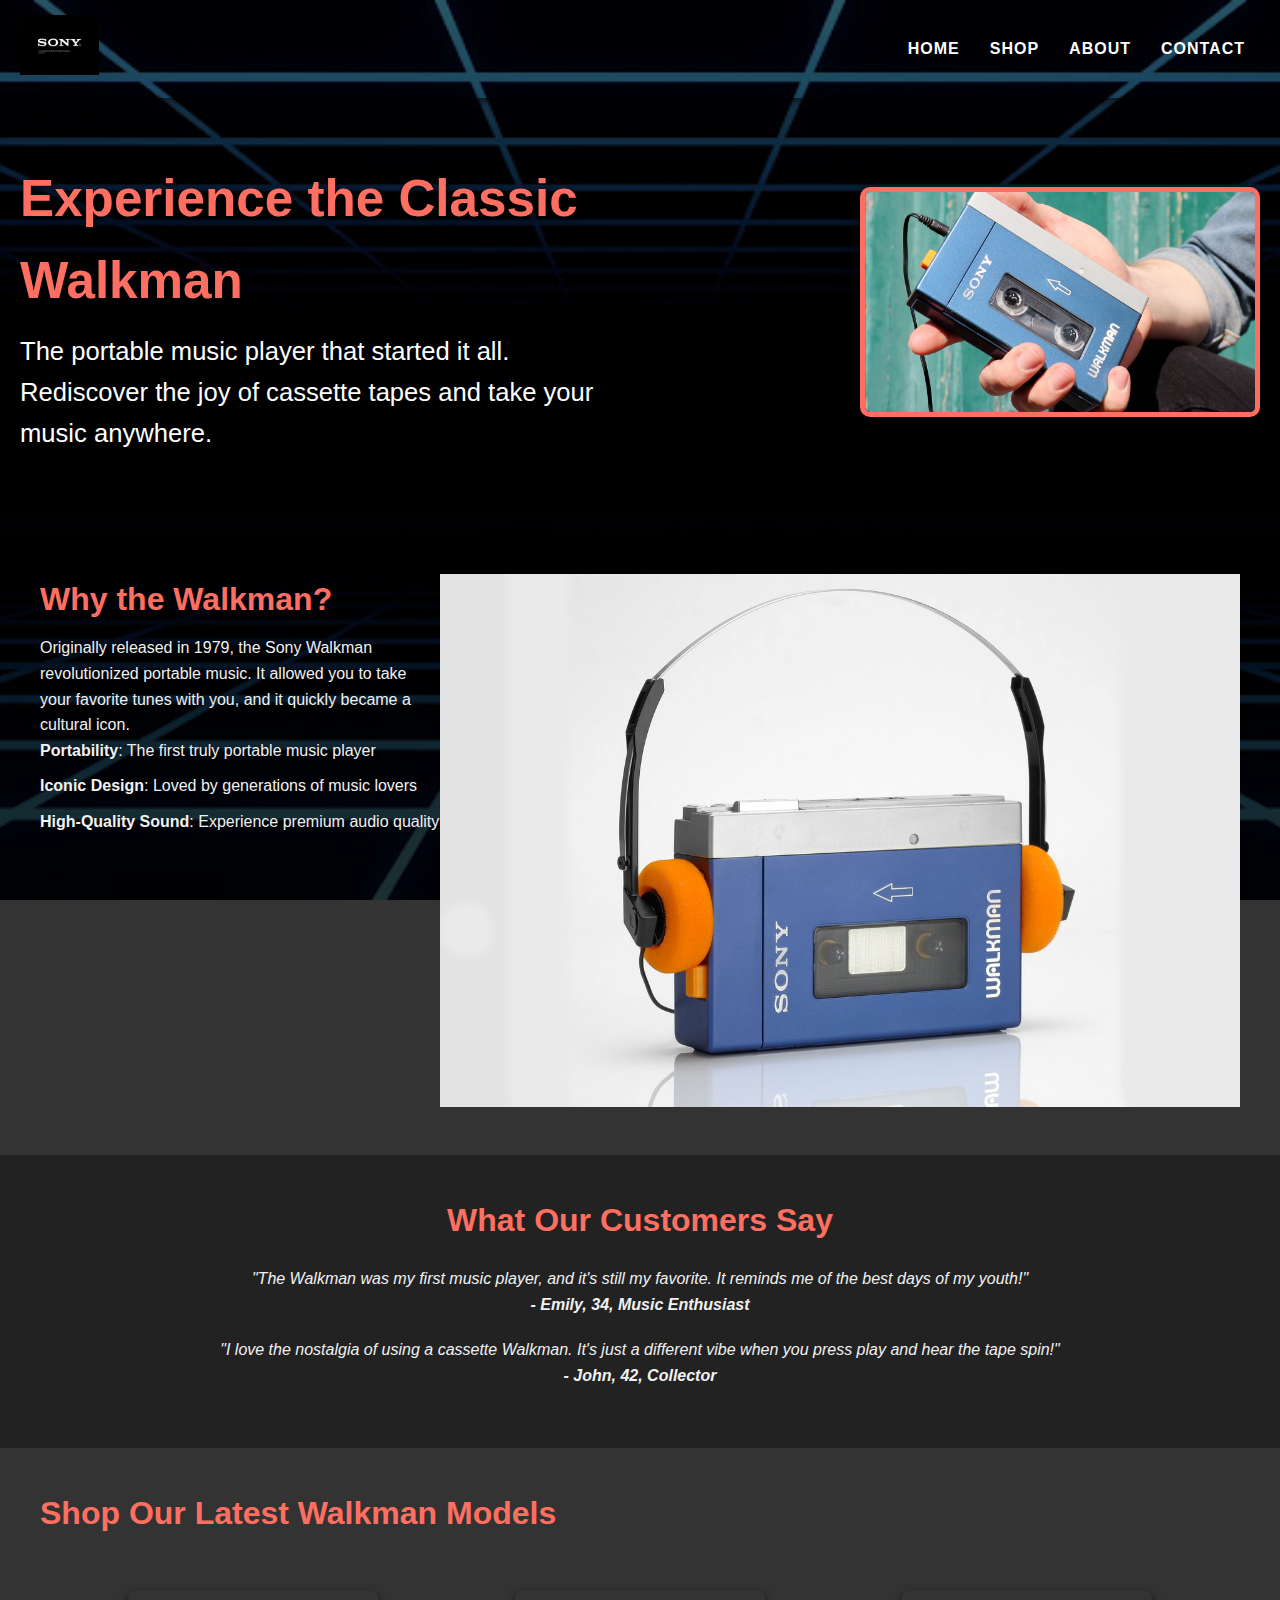
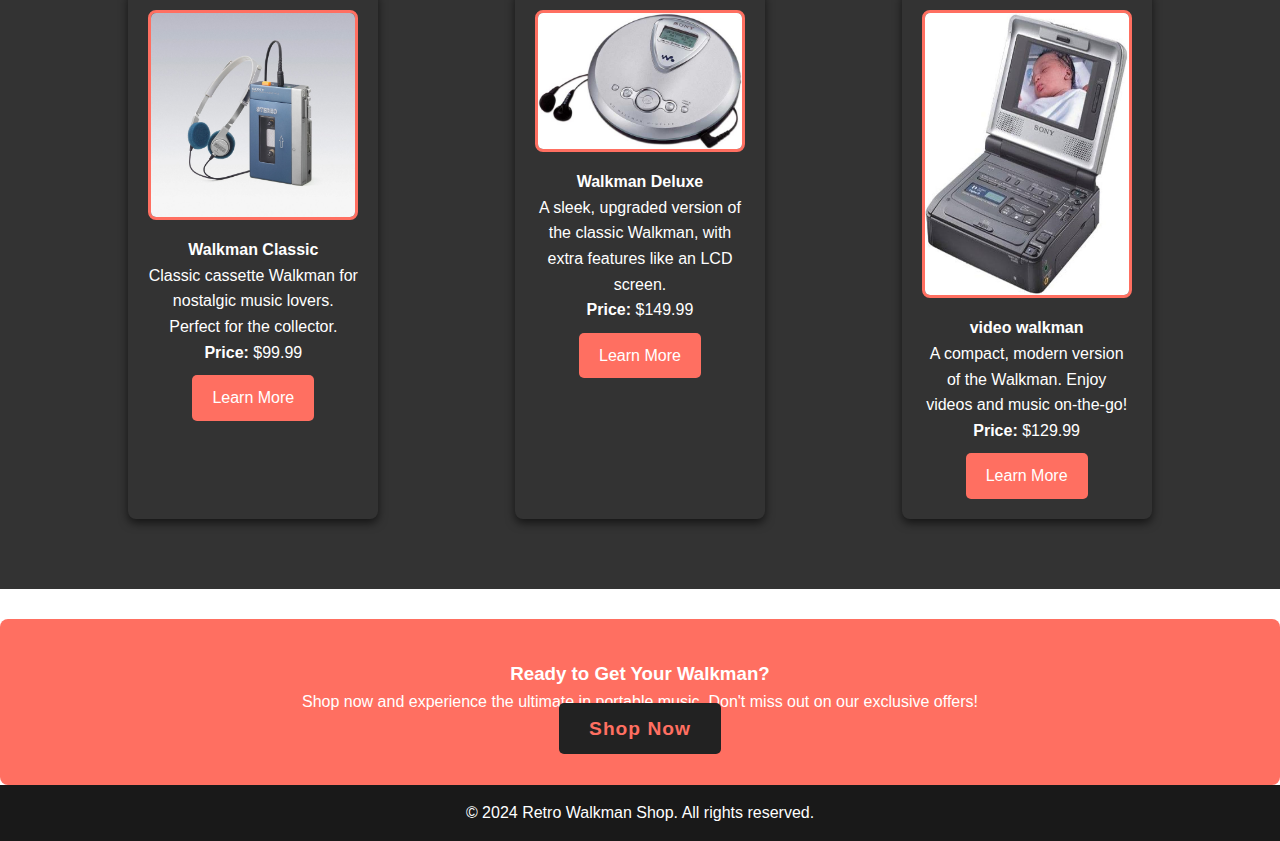
<file: project/index.html>
<!DOCTYPE html>
<html lang="en">
<head>
  <meta charset="UTF-8">
  <meta name="viewport" content="width=device-width, initial-scale=1.0">
  <title>Retro Walkman Shop</title>
  <link rel="stylesheet" href="css/style.css">
</head>
<body>
  <!-- Header with Logo and Navigation -->
  <header>
    <div class="logo">
      <img src="images/Logo.jpg" alt="Retro Walkman Logo">
    </div>
    <nav>
      <ul>
        <li><a href="index.html">Home</a></li>
        <li><a href="shop.html">Shop</a></li>
        <li><a href="about.html">About</a></li>
        <li><a href="contact.html">Contact</a></li>
      </ul>
    </nav>
  </header>

  <!-- Hero Section: Introduction to the Walkman -->
  <section class="hero">
    <div class="hero-content">
      <h2>Experience the Classic Walkman</h2>
      <p>The portable music player that started it all. Rediscover the joy of cassette tapes and take your music anywhere.</p>
    </div>
    <div class="hero-image">
      <img src="images/Walkman-hero.jpg" alt="Sony Walkman Classic">
    </div>
  </section>

  <!-- Product Highlights: Showcase the features of Walkman -->
  <section class="product-highlights">
    <div class="product-info">
      <h3>Why the Walkman?</h3>
      <p>Originally released in 1979, the Sony Walkman revolutionized portable music. It allowed you to take your favorite tunes with you, and it quickly became a cultural icon.</p>
      <ul>
        <li><strong>Portability</strong>: The first truly portable music player</li>
        <li><strong>Iconic Design</strong>: Loved by generations of music lovers</li>
        <li><strong>High-Quality Sound</strong>: Experience premium audio quality</li>
      </ul>
    </div>
    <div class="product-image">
      <img src="images/iconic-walkman.png" alt="Iconic Walkman">
    </div>
  </section>

  <!-- Testimonials Section -->
  <section class="testimonials">
    <h3>What Our Customers Say</h3>
    <div class="testimonial">
      <p>"The Walkman was my first music player, and it's still my favorite. It reminds me of the best days of my youth!"</p>
      <p>- Emily, 34, Music Enthusiast</p>
    </div>
    <div class="testimonial">
      <p>"I love the nostalgia of using a cassette Walkman. It's just a different vibe when you press play and hear the tape spin!"</p>
      <p>- John, 42, Collector</p>
    </div>
  </section>

  <!-- Featured Products -->
  <section class="featured-products">
    <h3>Shop Our Latest Walkman Models</h3>
    <div class="product-grid">
      <!-- Product 1 -->
      <div class="product">
        <img src="images/Product 1.jpg" alt="Walkman Classic">
        <h4>Walkman Classic</h4>
        <p>Classic cassette Walkman for nostalgic music lovers. Perfect for the collector.</p>
        <p><strong>Price:</strong> $99.99</p>
        <a href="product1.html" class="buy-now">Learn More</a>
      </div>
      <!-- Product 2 -->
      <div class="product">
        <img src="images/product 2.jpg" alt="Walkman Deluxe">
        <h4>Walkman Deluxe</h4>
        <p>A sleek, upgraded version of the classic Walkman, with extra features like an LCD screen.</p>
        <p><strong>Price:</strong> $149.99</p>
        <a href="walkman-product2.html" class="buy-now">Learn More</a>
      </div>
      <!-- Product 3 -->
      <div class="product">
        <img src="images/product 3.jpg" alt="Video Walkman">
        <h4>video walkman</h4>
        <p>A compact, modern version of the Walkman. Enjoy videos and  music on-the-go!</p>
        <p><strong>Price:</strong> $129.99</p>
        <a href="walkman-product3.html" class="buy-now">Learn More</a>
      </div>
    </div>
  </section>

  <!-- Call-to-Action Section -->
  <section class="cta">
    <h3>Ready to Get Your Walkman?</h3>
    <p>Shop now and experience the ultimate in portable music. Don't miss out on our exclusive offers!</p>
    <a href="shop.html" class="cta-btn">Shop Now</a>
  </section>

  <!-- Footer Section -->
  <footer>
    <p>&copy; 2024 Retro Walkman Shop. All rights reserved.</p>
  </footer>

  <script src="js/script.js"></script>
</body>
</html>
</file>
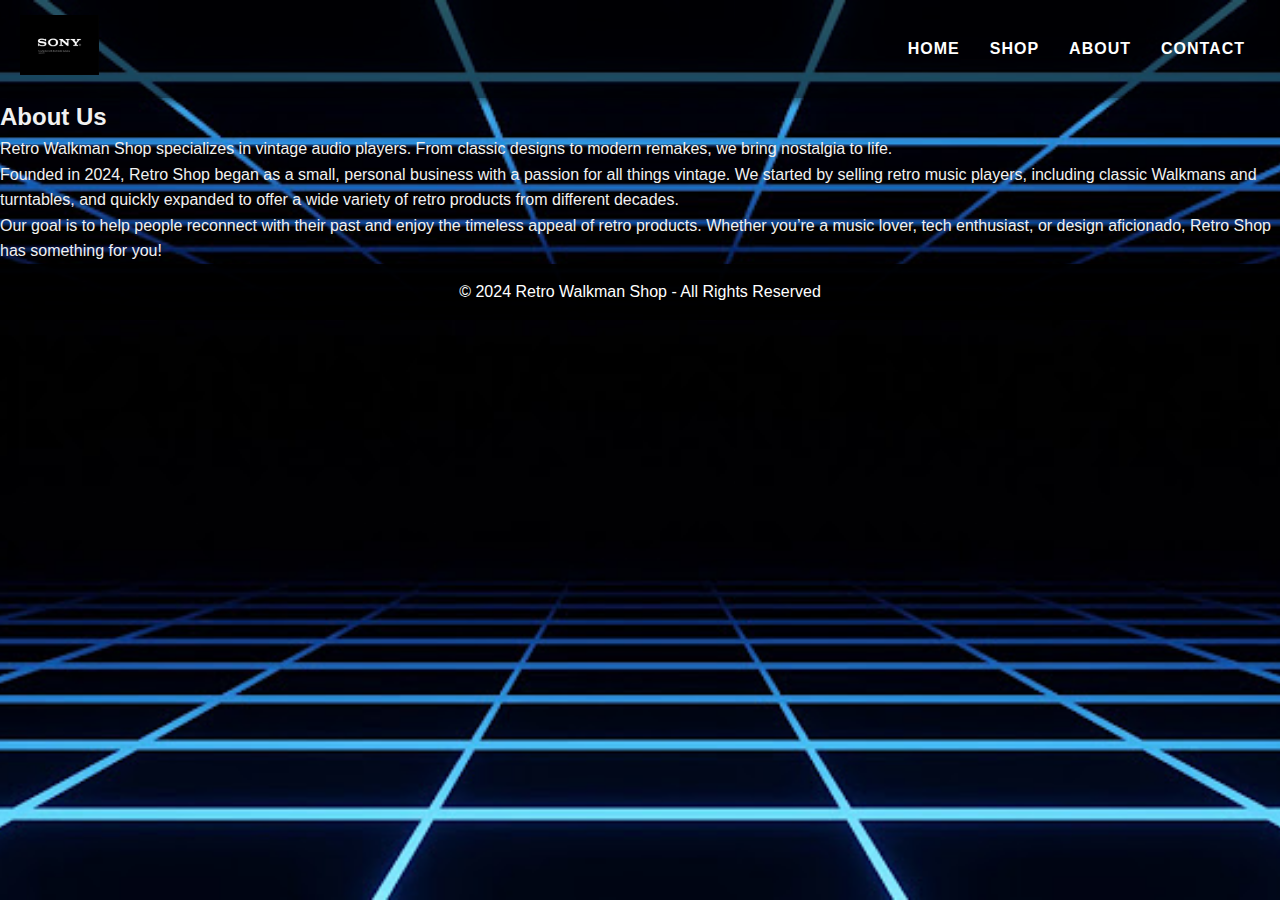
<file: project/about.html>
<!DOCTYPE html>
<html lang="en">
<head>
  <meta charset="UTF-8">
  <meta name="viewport" content="width=device-width, initial-scale=1.0">
  <title>About - Retro Walkman Shop</title>
  <link rel="stylesheet" href="css/style.css">
</head>
<body>
  <header class="main-header">
    <div class="logo">
      <img src="images/Logo.jpg" alt="Retro Shop Logo">
    </div>
    <nav>
      <ul>
        <li><a href="index.html">Home</a></li>
        <li><a href="shop.html">Shop</a></li>
        <li><a href="about.html">About</a></li>
        <li><a href="contact.html">Contact</a></li>
      </ul>
    </nav>
  </header>

  <section>
    <h2>About Us</h2>
    <p>Retro Walkman Shop specializes in vintage audio players. From classic designs to modern remakes, we bring nostalgia to life.</p>
    <p>Founded in 2024, Retro Shop began as a small, personal business with a passion for all things vintage. We started by selling retro music players, including classic Walkmans and turntables, and quickly expanded to offer a wide variety of retro products from different decades.</p>
    <p>Our goal is to help people reconnect with their past and enjoy the timeless appeal of retro products. Whether you’re a music lover, tech enthusiast, or design aficionado, Retro Shop has something for you!</p>
            </div>
  </section>

  <footer>
    <p>&copy; 2024 Retro Walkman Shop - All Rights Reserved</p>
  </footer>
</body>
</html>
</file>
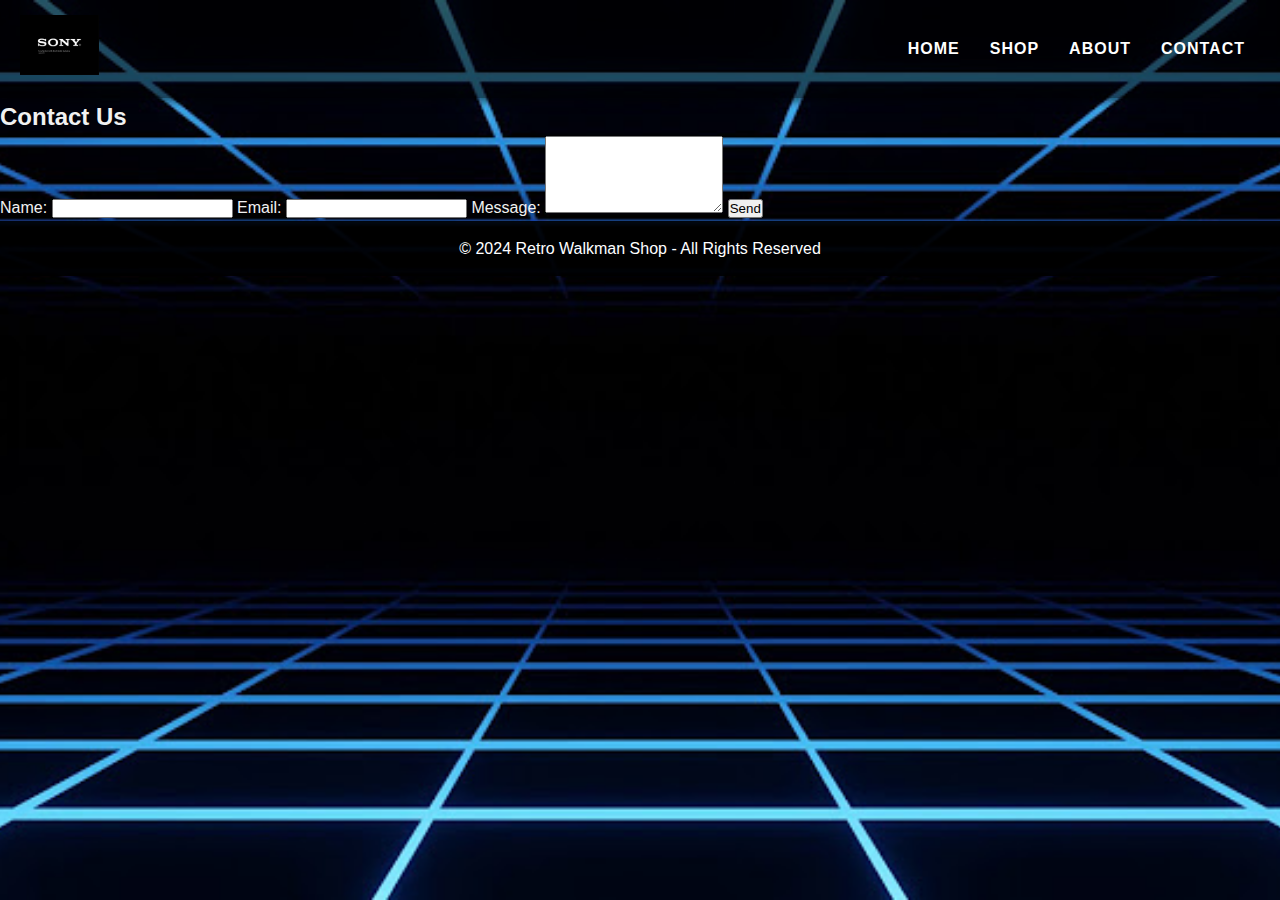
<file: project/contact.html>
<!DOCTYPE html>
<html lang="en">
<head>
  <meta charset="UTF-8">
  <meta name="viewport" content="width=device-width, initial-scale=1.0">
  <title>Contact - Retro Walkman Shop</title>
  <link rel="stylesheet" href="css/style.css">
</head>
<body>
  <header class="main-header">
    <div class="logo">
      <img src="images/Logo.jpg" alt="Retro Shop Logo">
    </div>
    <nav>
      <ul>
        <li><a href="index.html">Home</a></li>
        <li><a href="shop.html">Shop</a></li>
        <li><a href="about.html">About</a></li>
        <li><a href="contact.html">Contact</a></li>
      </ul>
    </nav>
  </header>

  <section>
    <h2>Contact Us</h2>
    <form>
      <label for="name">Name:</label>
      <input type="text" id="name" required>
      
      <label for="email">Email:</label>
      <input type="email" id="email" required>
      
      <label for="message">Message:</label>
      <textarea id="message" rows="5"></textarea>
      
      <button type="submit">Send</button>
    </form>
  </section>

  <footer>
    <p>&copy; 2024 Retro Walkman Shop - All Rights Reserved</p>
  </footer>
</body>
</html>
</file>
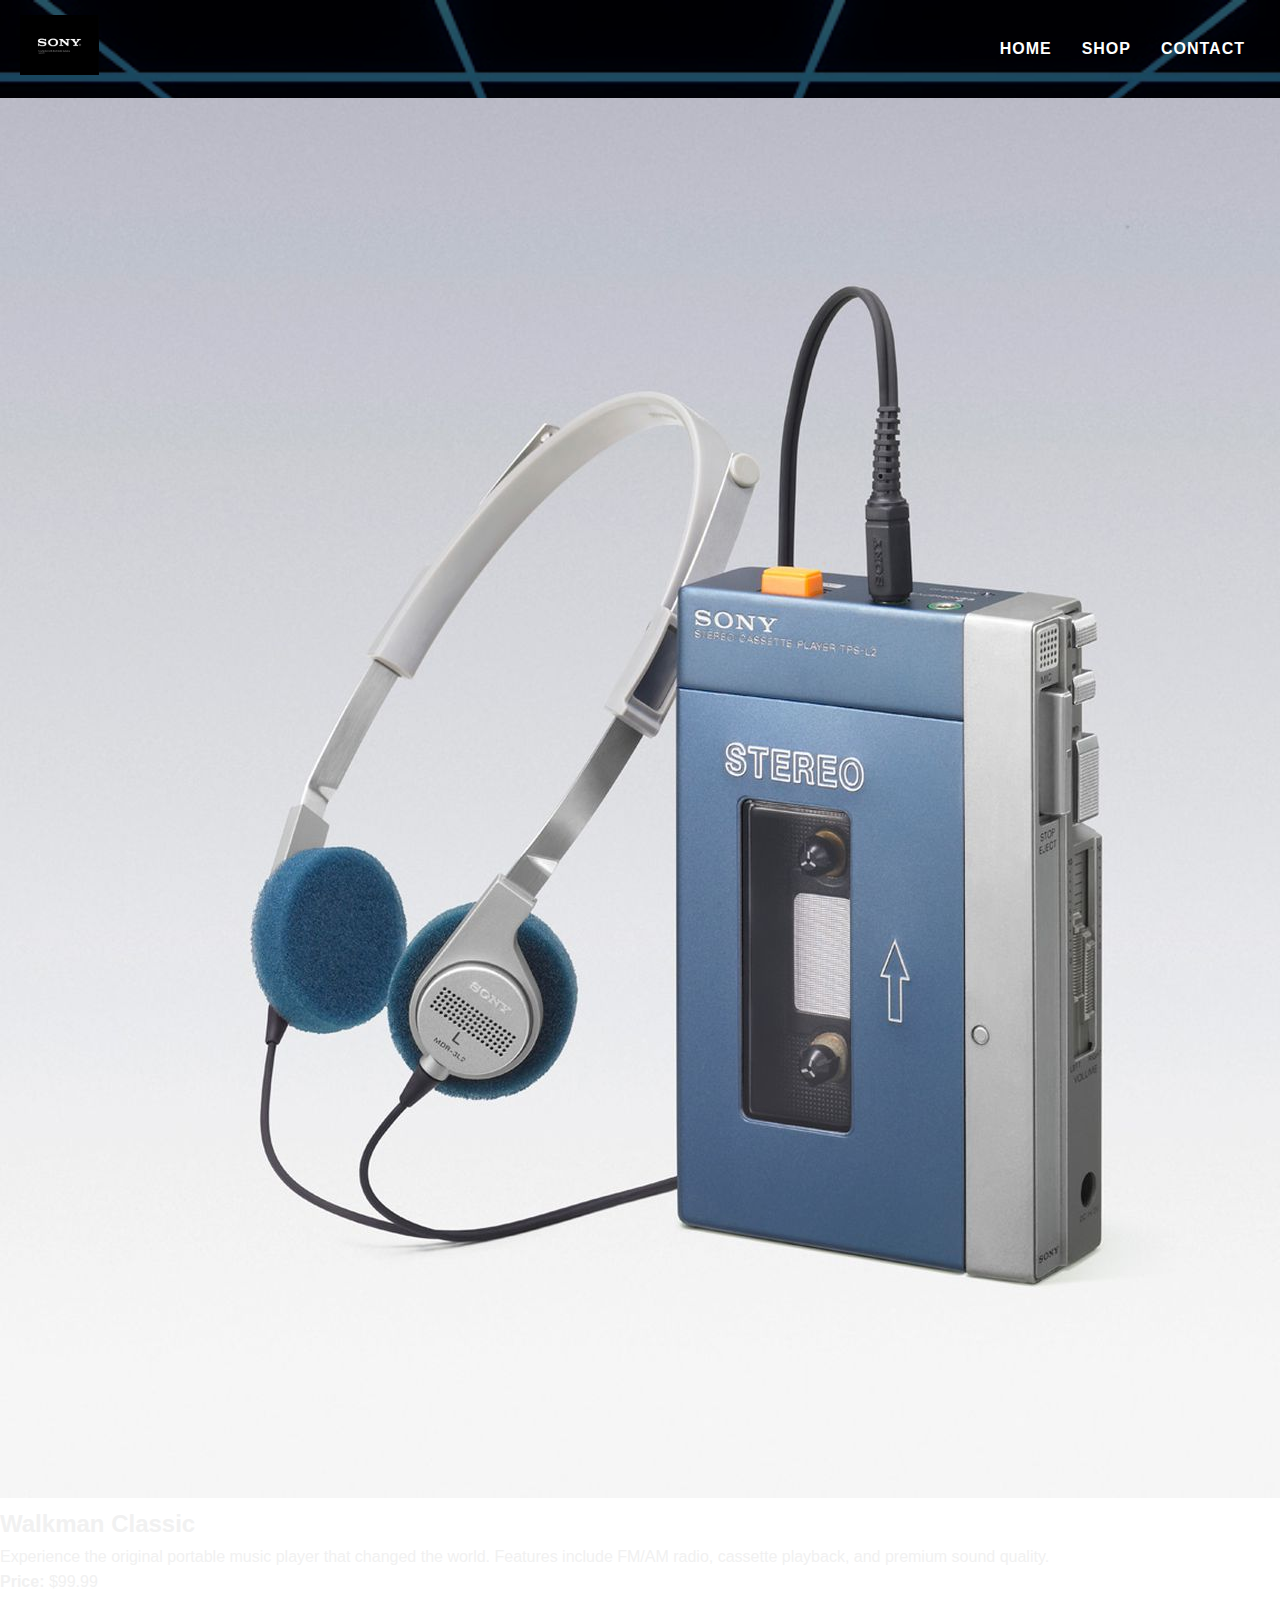
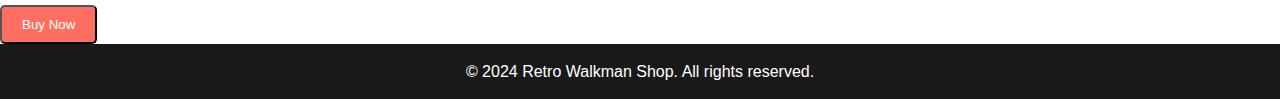
<file: project/product1.html>
<!DOCTYPE html>
<html lang="en">
<head>
  <meta charset="UTF-8">
  <meta name="viewport" content="width=device-width, initial-scale=1.0">
  <title>Walkman Classic - Product Page</title>
  <link rel="stylesheet" href="css/style.css">
</head>
<body>
  <header>
    <div class="logo">
      <img src="images/Logo.jpg" alt="Retro Walkman Logo">
    </div>
    <nav>
      <ul>
        <li><a href="index.html">Home</a></li>
        <li><a href="shop.html">Shop</a></li>
        <li><a href="contact.html">Contact</a></li>
      </ul>
    </nav>
  </header>

  <section class="product-detail">
    <div class="product-image">
      <img src="images/Product 1.jpg" alt="Walkman Classic">
    </div>
    <div class="product-info">
      <h2>Walkman Classic</h2>
      <p>Experience the original portable music player that changed the world. Features include FM/AM radio, cassette playback, and premium sound quality.</p>
      <p><strong>Price:</strong> $99.99</p>
      <button class="buy-now">Buy Now</button>
    </div>
  </section>

  <footer>
    <p>&copy; 2024 Retro Walkman Shop. All rights reserved.</p>
  </footer>

  <script src="js/script.js"></script>
</body>
</html>
</file>
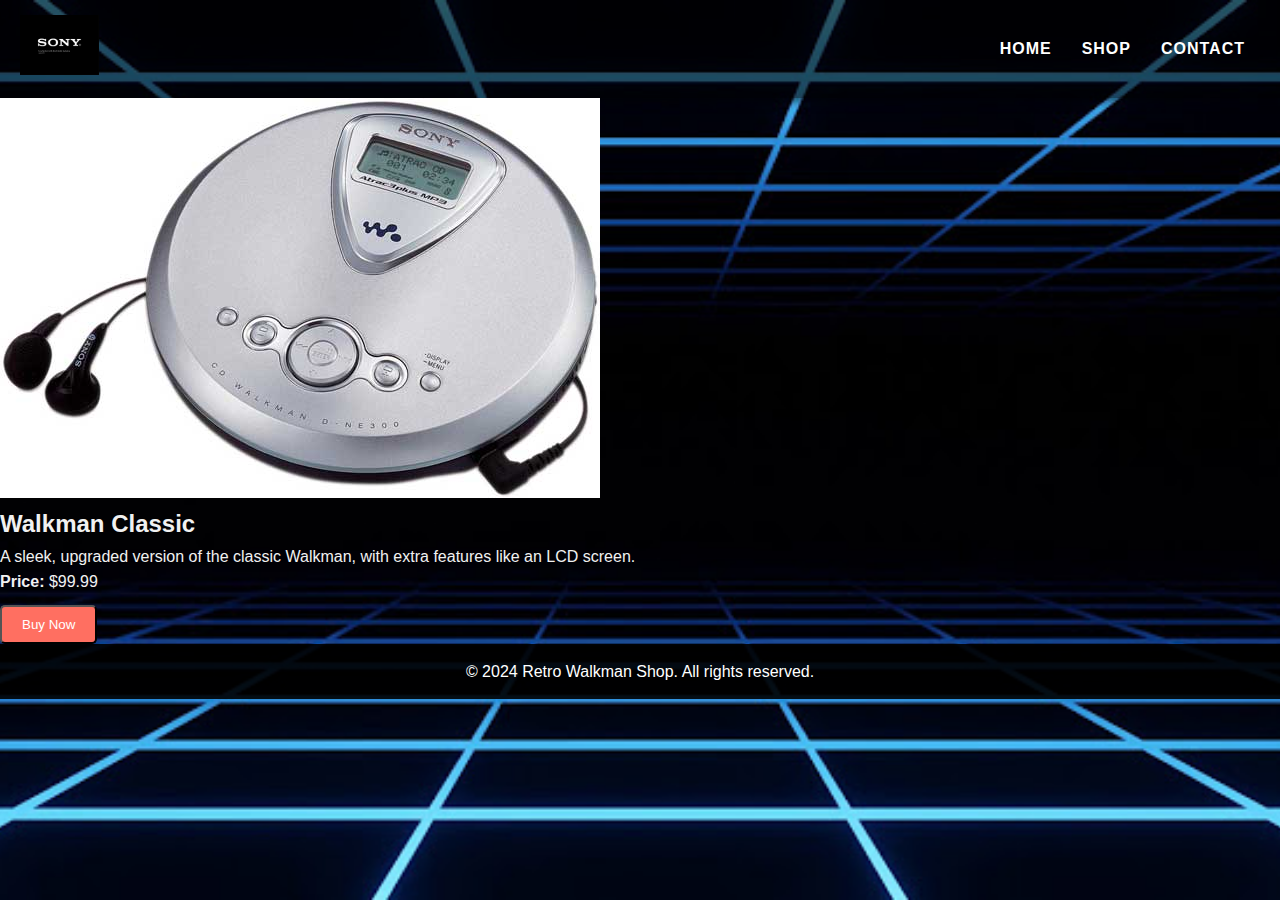
<file: project/product2.html>
<!DOCTYPE html>
<html lang="en">
<head>
  <meta charset="UTF-8">
  <meta name="viewport" content="width=device-width, initial-scale=1.0">
  <title>Walkman Classic - Product Page</title>
  <link rel="stylesheet" href="css/style.css">
</head>
<body>
  <header>
    <div class="logo">
      <img src="images/Logo.jpg" alt="Retro Walkman Logo">
    </div>
    <nav>
      <ul>
        <li><a href="index.html">Home</a></li>
        <li><a href="shop.html">Shop</a></li>
        <li><a href="contact.html">Contact</a></li>
      </ul>
    </nav>
  </header>

  <section class="product-detail">
    <div class="product-image">
      <img src="images/product 2.jpg" alt="Walkman Classic">
    </div>
    <div class="product-info">
      <h2>Walkman Classic</h2>
      <p>A sleek, upgraded version of the classic Walkman, with extra features like an LCD screen.
      <p><strong>Price:</strong> $99.99</p>
      <button class="buy-now">Buy Now</button>
    </div>
  </section>

  <footer>
    <p>&copy; 2024 Retro Walkman Shop. All rights reserved.</p>
  </footer>

  <script src="js/script.js"></script>
</body>
</html>
</file>
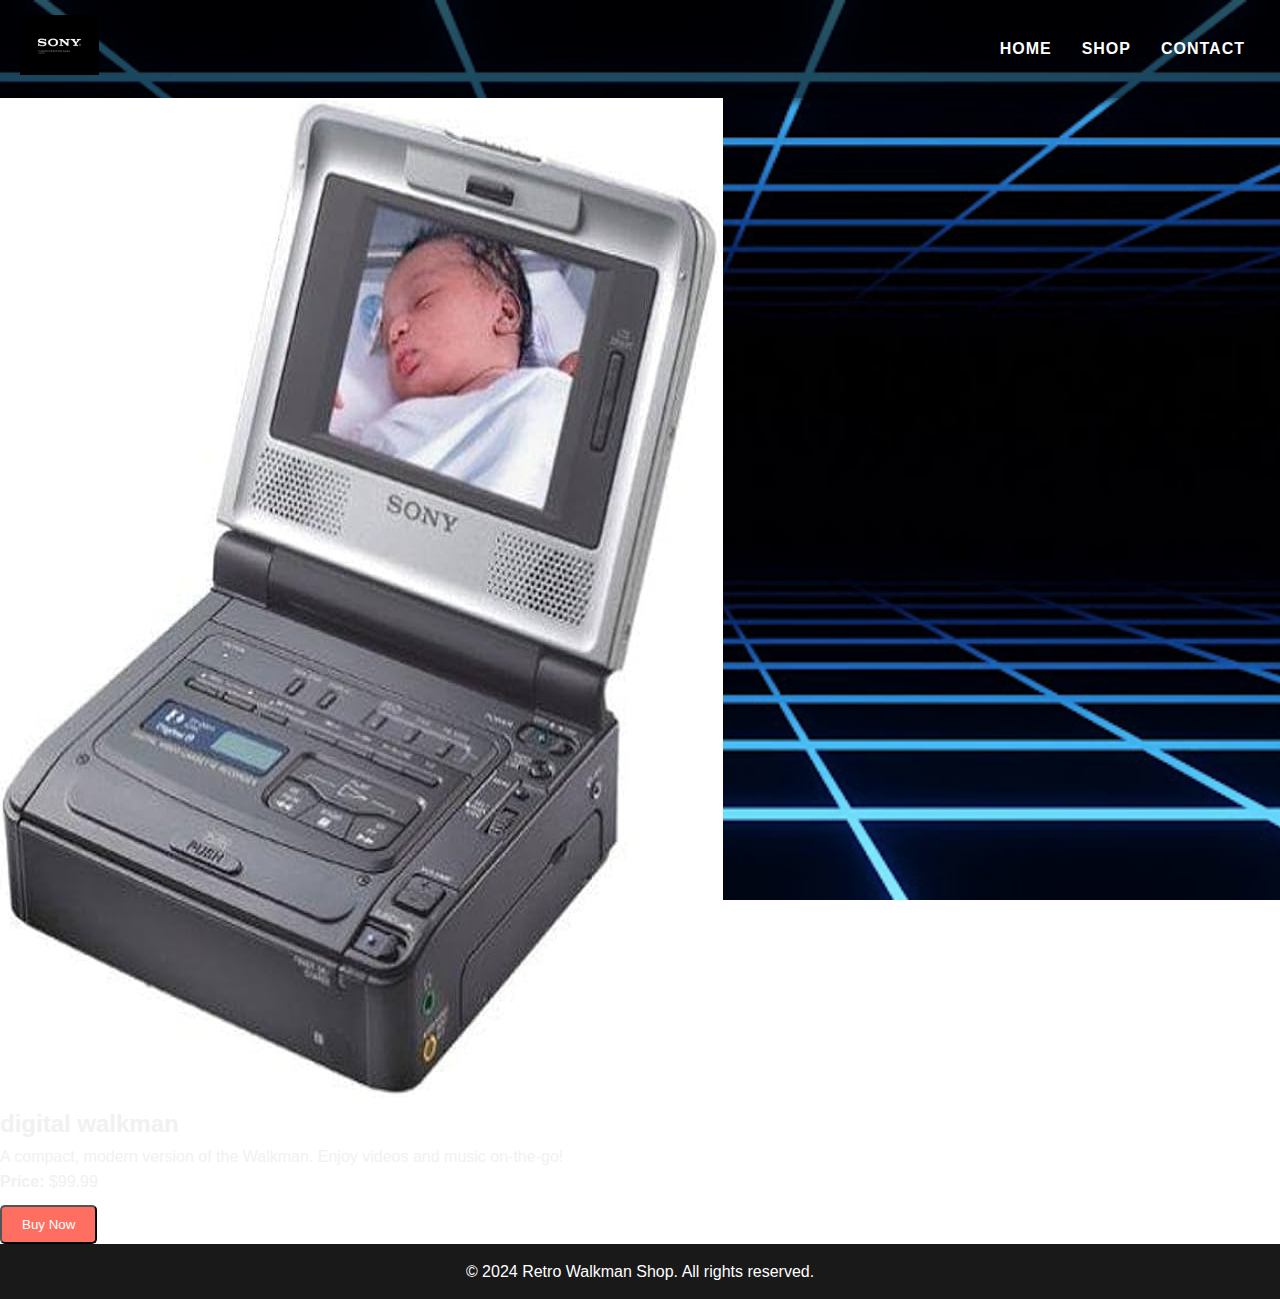
<file: project/product3.html>
<!DOCTYPE html>
<html lang="en">
<head>
  <meta charset="UTF-8">
  <meta name="viewport" content="width=device-width, initial-scale=1.0">
  <title>Walkman Classic - Product Page</title>
  <link rel="stylesheet" href="css/style.css">
</head>
<body>
  <header>
    <div class="logo">
      <img src="images/Logo.jpg" alt="Retro Walkman Logo">
    </div>
    <nav>
      <ul>
        <li><a href="index.html">Home</a></li>
        <li><a href="shop.html">Shop</a></li>
        <li><a href="contact.html">Contact</a></li>
      </ul>
    </nav>
  </header>

  <section class="product-detail">
    <div class="product-image">
      <img src="images/product 3.jpg" alt="Digital Walkman">
    </div>
    <div class="product-info">
      <h2>digital walkman</h2>
      A compact, modern version of the Walkman. Enjoy videos and  music on-the-go!</p>
      <p><strong>Price:</strong> $99.99</p>
      <button class="buy-now">Buy Now</button>
    </div>
  </section>

  <footer>
    <p>&copy; 2024 Retro Walkman Shop. All rights reserved.</p>
  </footer>

  <script src="js/script.js"></script>
</body>
</html>
</file>
<file: project/css/style.css>
/* Global CSS File */


* {
    margin: 0;
    padding: 0;
    box-sizing: border-box;
}

body {
    font-family: 'Arial', sans-serif;
    color: #f1f1f1; 
    background: url('../images/Retro-background.jpg') no-repeat center center fixed;
    background-size: cover;
    line-height: 1.6;
}

/* Header Styling */
header {
    background: rgba(0, 0, 0, 0.6); 
    padding: 15px 20px;
    display: flex;
    justify-content: space-between;
    align-items: center;
    box-shadow: 0 4px 8px rgba(0, 0, 0, 0.5);
}

header .logo img {
    max-height: 60px;
}

header nav ul {
    display: flex;
    list-style: none;
}

header nav ul li {
    margin: 0 15px;
}

header nav ul li a {
    text-decoration: none;
    color: #fff;
    font-weight: bold;
    text-transform: uppercase;
    letter-spacing: 1px;
}

/* Hero Section Styling */
.hero {
    display: flex;
    justify-content: space-between;
    align-items: center;
    padding: 60px 20px;
    background: rgba(0, 0, 0, 0.7); 
    border-radius: 10px; 
}

.hero-content {
    max-width: 50%;
}

.hero-content h2 {
    font-size: 3.2rem;
    color: #ff6f61; 
    text-shadow: 2px 2px 10px rgba(0, 0, 0, 0.8); 
    font-family: 'Roboto', sans-serif; 
}

.hero-content p {
    font-size: 1.6rem;
    margin-top: 10px;
    color: #fff;
    text-shadow: 1px 1px 5px rgba(0, 0, 0, 0.7); 
}

.hero-image img {
    max-width: 400px;
    border-radius: 10px;
    border: 5px solid #ff6f61; 
    box-shadow: 0 4px 15px rgba(0, 0, 0, 0.4); 
}

/* Add a border for images */
.hero-image img {
    border: 5px solid #ff6f61;
    box-shadow: 0 5px 15px rgba(0, 0, 0, 0.6); 
}

/* Product Grid Section */
.product-grid {
    display: flex;
    gap: 30px;
    padding: 30px;
    justify-content: center;
}

.product {
    background: rgba(0, 0, 0, 0.8); 
    color: #fff; 
    border-radius: 8px;
    padding: 20px;
    text-align: center;
    width: 250px;
    box-shadow: 0 6px 20px rgba(0, 0, 0, 0.6); 
    transition: all 0.3s ease; 
}

.product:hover {
    transform: scale(1.05); 
    box-shadow: 0 8px 25px rgba(0, 0, 0, 0.7); 
}

.product img {
    max-width: 100%;
    border-radius: 8px;
    border: 3px solid #ff6f61; 
    margin-bottom: 10px;
}

footer {
    background: rgba(0, 0, 0, 0.9);
    color: #fff;
    text-align: center;
    padding: 15px 0;
}

footer p {
    margin: 0;
}

/* Call-to-Action Section */
.cta {
    text-align: center;
    padding: 40px;
    background: #ff6f61;
    color: white;
    border-radius: 8px;
    margin-top: 30px;
}

.cta-btn {
    background: #222;
    color: #ff6f61;
    padding: 15px 30px;
    border-radius: 5px;
    text-decoration: none;
    font-weight: bold;
    letter-spacing: 1px;
    font-size: 1.2rem;
}

/* Retro Product Highlights */
.product-highlights {
    display: flex;
    justify-content: space-between;
    padding: 40px;
    background: rgba(0, 0, 0, 0.8); 
    margin-top: 20px;
}

.product-highlights h3 {
    font-size: 2rem;
    margin-bottom: 10px;
    color: #ff6f61; 
}

.product-highlights ul {
    list-style-type: none;
}

.product-highlights ul li {
    margin-bottom: 10px;
}

/* Testimonials Section */
.testimonials {
    text-align: center;
    padding: 40px;
    background: #222; 
}

.testimonials h3 {
    font-size: 2rem;
    margin-bottom: 20px;
    color: #ff6f61;
}

.testimonial {
    margin-bottom: 20px;
    font-style: italic;
}

.testimonial p:last-child {
    font-weight: bold;
}

/* Featured Products Section */
.featured-products {
    padding: 40px;
    background: rgba(0, 0, 0, 0.8);
}

.featured-products h3 {
    font-size: 2rem;
    margin-bottom: 20px;
    color: #ff6f61;
}

.product-grid {
    display: flex;
    gap: 20px;
    justify-content: space-around;
}

.product {
    background: #333;
    text-align: center;
    padding: 20px;
    border-radius: 8px;
    box-shadow: 0 4px 10px rgba(0, 0, 0, 0.6);
}

.product img {
    max-width: 100%;
    border-radius: 8px;
}

.buy-now {
    text-decoration: none;
    background: #ff6f61;
    color: white;
    padding: 10px 20px;
    border-radius: 5px;
    margin-top: 10px;
    display: inline-block;
}

/* Responsive Design */

/* Tablet Screen (768px to 1024px) */
@media (max-width: 1024px) {
    body {
        font-size: 90%;
    }

    .hero {
        flex-direction: column;
        text-align: center;
    }

    .hero-content {
        max-width: 80%;
        margin-bottom: 20px;
    }

    .hero-image img {
        max-width: 80%;
    }

    .product-grid {
        flex-wrap: wrap;
        justify-content: space-around;
    }

    .product {
        width: 45%;
    }
}

/* Mobile Screen (Less than 768px) */
@media (max-width: 768px) {
    body {
        font-size: 80%;
    }

    header {
        flex-direction: column;
        text-align: center;
    }

    header nav ul {
        flex-direction: column;
    }

    header nav ul li {
        margin: 10px 0;
    }

    .hero-content h2 {
        font-size: 2rem;
    }

    .hero-content p {
        font-size: 1.2rem;
    }

    .product {
        width: 100%;
        margin-bottom: 20px;
    }

    footer {
        font-size: 0.8rem;
    }

    .cta {
        margin-top: 20px;
    }

    

}
</file>
